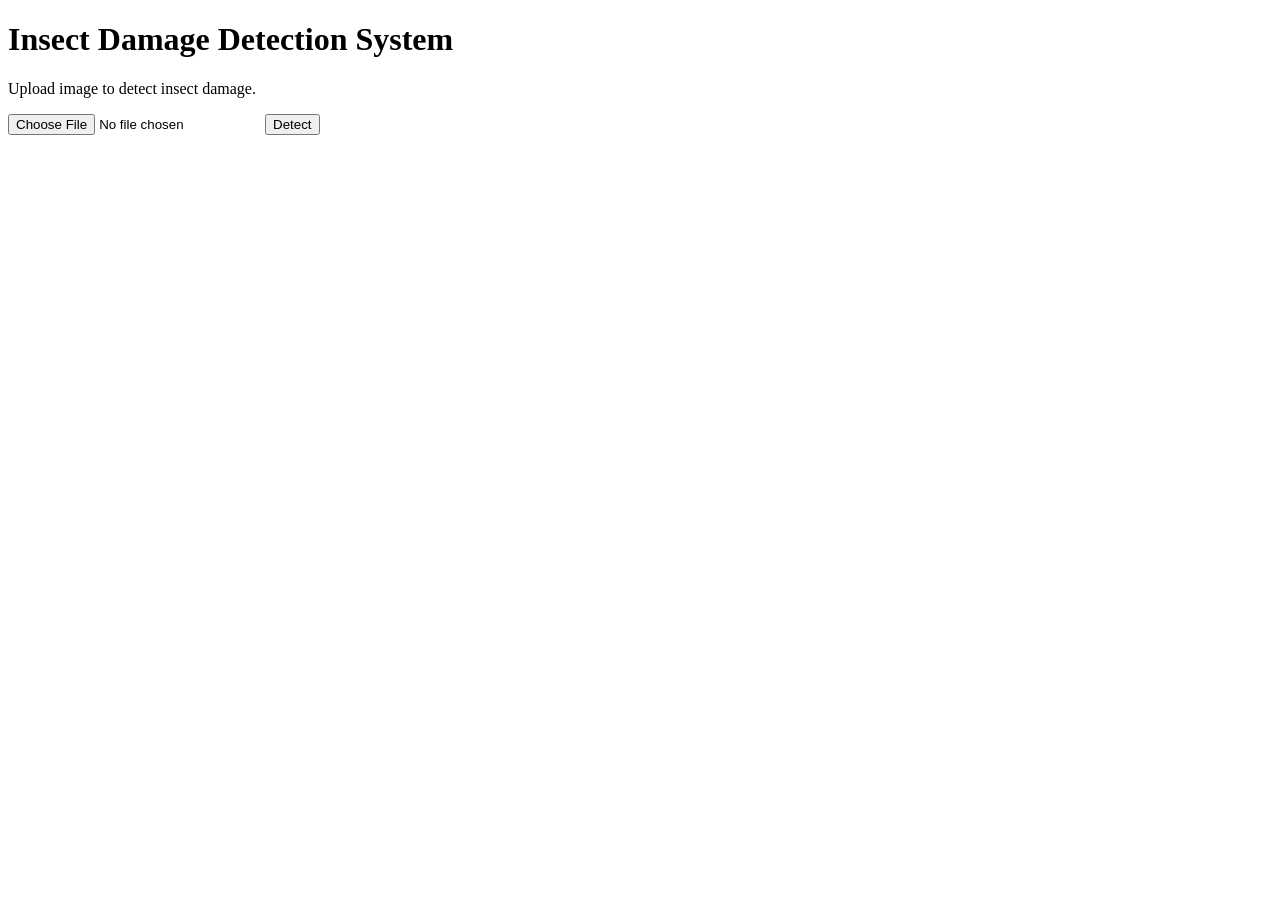
<file: templates/index.html>
<!DOCTYPE html>
<html>
<head>
<title>Insect Damage Detection</title>
</head>
<body>

<h1>Insect Damage Detection System</h1>

<p>Upload image to detect insect damage.</p>

<form action="/predict" method="post" enctype="multipart/form-data">
<input type="file" name="image">
<button type="submit">Detect</button>
</form>

</body>
</html>
</file>
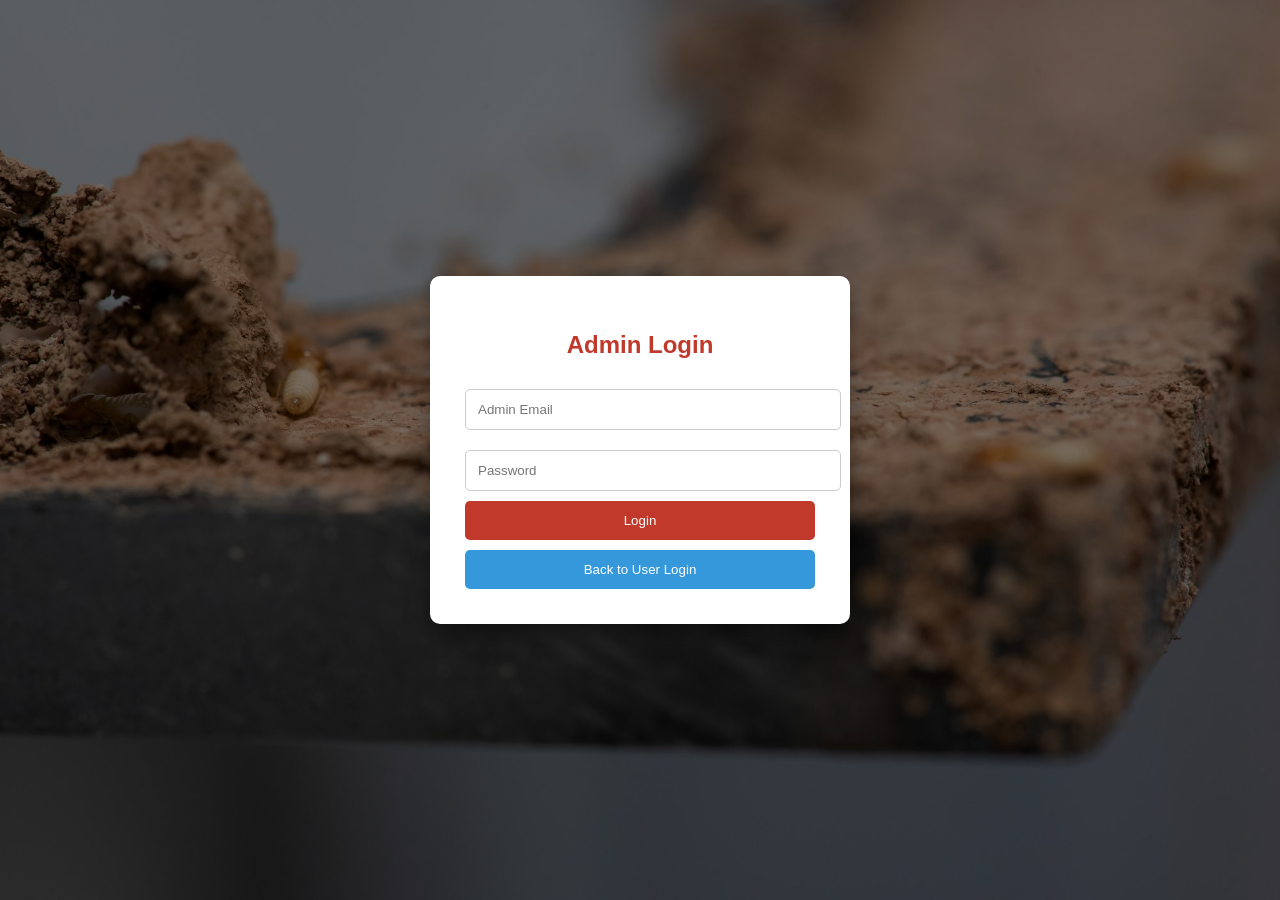
<file: templates/admin_login.html>
<!DOCTYPE html>
<html>
<head>
<title>Admin Login</title>

<style>

body{
margin:0;
font-family:Arial;
background:url("/static/images/background3.jpg");
background-size:cover;
background-position:center;
background-attachment:fixed;
height:100vh;
display:flex;
justify-content:center;
align-items:center;
height:100vh;
}

.overlay{
position:absolute;
top:0;
left:0;
width:100%;
height:100%;
background:rgba(0,0,0,0.5);
}

.card{

position:relative;
background:white;
padding:35px;
border-radius:10px;
width:350px;

box-shadow:0 8px 25px rgba(0,0,0,0.4);

text-align:center;

}

.card h2{
margin-bottom:20px;
color:#c0392b;
}

input{

width:100%;
padding:12px;
margin:10px 0;

border-radius:5px;
border:1px solid #ccc;

}

button{

width:100%;
padding:12px;

background:#c0392b;
color:white;

border:none;
border-radius:5px;

cursor:pointer;

}

button:hover{
background:#922b21;
}

.back{

margin-top:10px;
background:#3498db;

}

.back:hover{
background:#21618c;
}

</style>
</head>

<body>

<div class="overlay"></div>

<div class="card">

<h2>Admin Login</h2>

<form action="/admin_login" method="POST">

<input type="email" name="email" placeholder="Admin Email" required>

<input type="password" name="password" placeholder="Password" required>

<button type="submit">Login</button>

</form>

<form action="/">

<button class="back">Back to User Login</button>

</form>

</div>

</body>
</html>
</file>
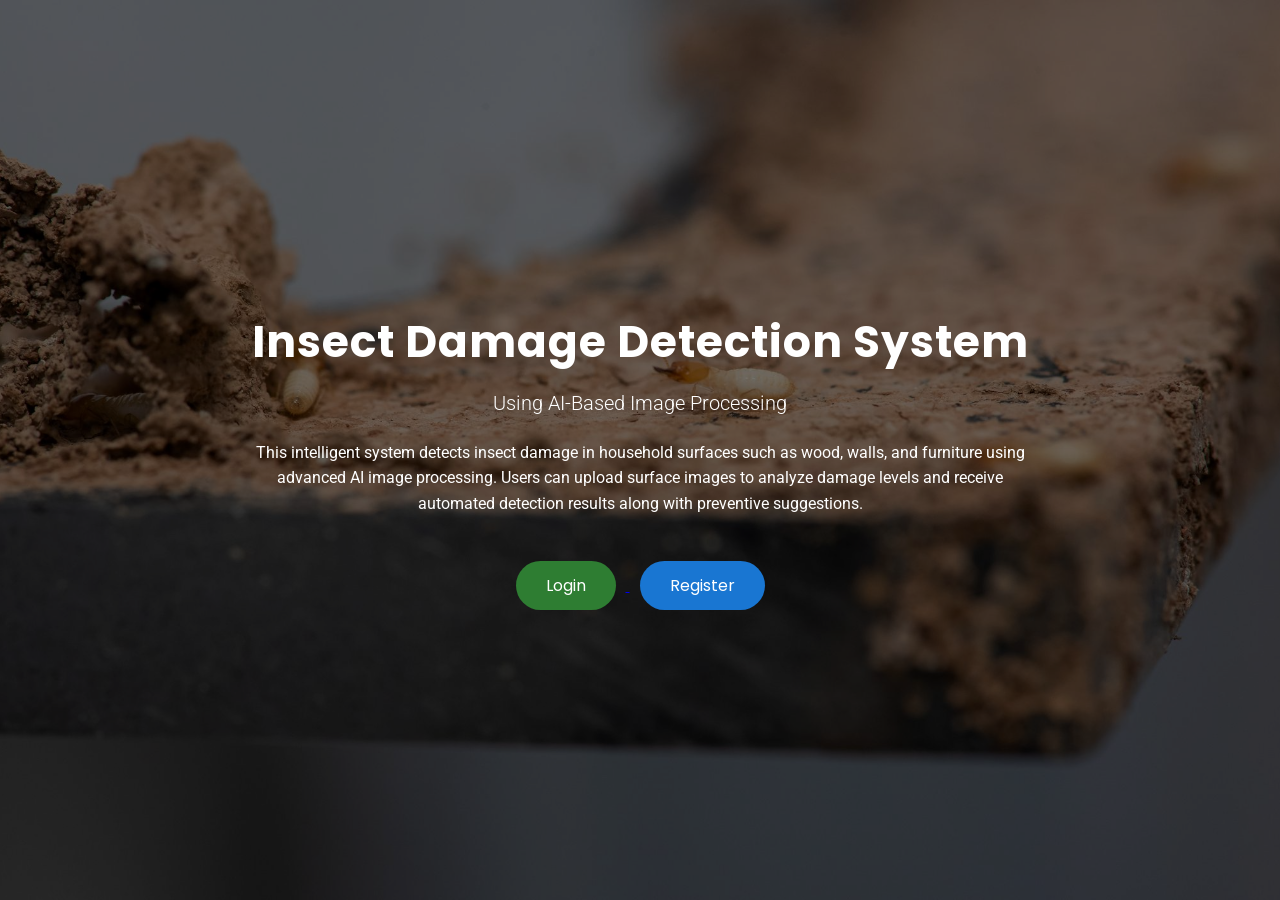
<file: templates/landing.html>
<!DOCTYPE html>

<html>
<head>

<title>Insect Damage Detection System</title>

<!-- Google Fonts -->

<link href="https://fonts.googleapis.com/css2?family=Poppins:wght@600&family=Roboto:wght@300;400&display=swap" rel="stylesheet">

<style>

body{
margin:0;
background:url("/static/images/background3.jpg");
background-size:cover;
background-position:center;
height:100vh;
display:flex;
justify-content:center;
align-items:center;
}

/* Overlay */

.overlay{
position:absolute;
top:0;
left:0;
width:100%;
height:100%;
background:rgba(0,0,0,0.55);
}

/* Main Content */

.container{
text-align:center;
color:white;
z-index:1;
max-width:800px;
padding:20px;
}

/* Title Font */

h1{
font-family:'Poppins', sans-serif;
font-size:44px;
margin-bottom:5px;
letter-spacing:1px;
}

/* Subtitle */

h2{
font-family:'Roboto', sans-serif;
font-size:20px;
font-weight:300;
margin-bottom:25px;
}

/* Description */

p{
font-family:'Roboto', sans-serif;
font-size:16px;
line-height:1.6;
margin-bottom:35px;
}

/* Buttons */

.btn{
font-family:'Poppins', sans-serif;
padding:12px 30px;
font-size:16px;
border:none;
border-radius:30px;
cursor:pointer;
margin:10px;
transition:0.3s;
}

.login{
background:#2e7d32;
color:white;
}

.login:hover{
background:#1b5e20;
}

.register{
background:#1976d2;
color:white;
}

.register:hover{
background:#0d47a1;
}

</style>

</head>

<body>

<div class="overlay"></div>

<div class="container">

<h1>Insect Damage Detection System</h1>

<h2>Using AI-Based Image Processing</h2>

<p>
This intelligent system detects insect damage in household surfaces 
such as wood, walls, and furniture using advanced AI image processing. 
Users can upload surface images to analyze damage levels and receive 
automated detection results along with preventive suggestions.
</p>

<a href="/login_page">
<button class="btn login">Login</button>
</a>

<a href="/register_page">
<button class="btn register">Register</button>
</a>

</div>

</body>
</html>
</file>
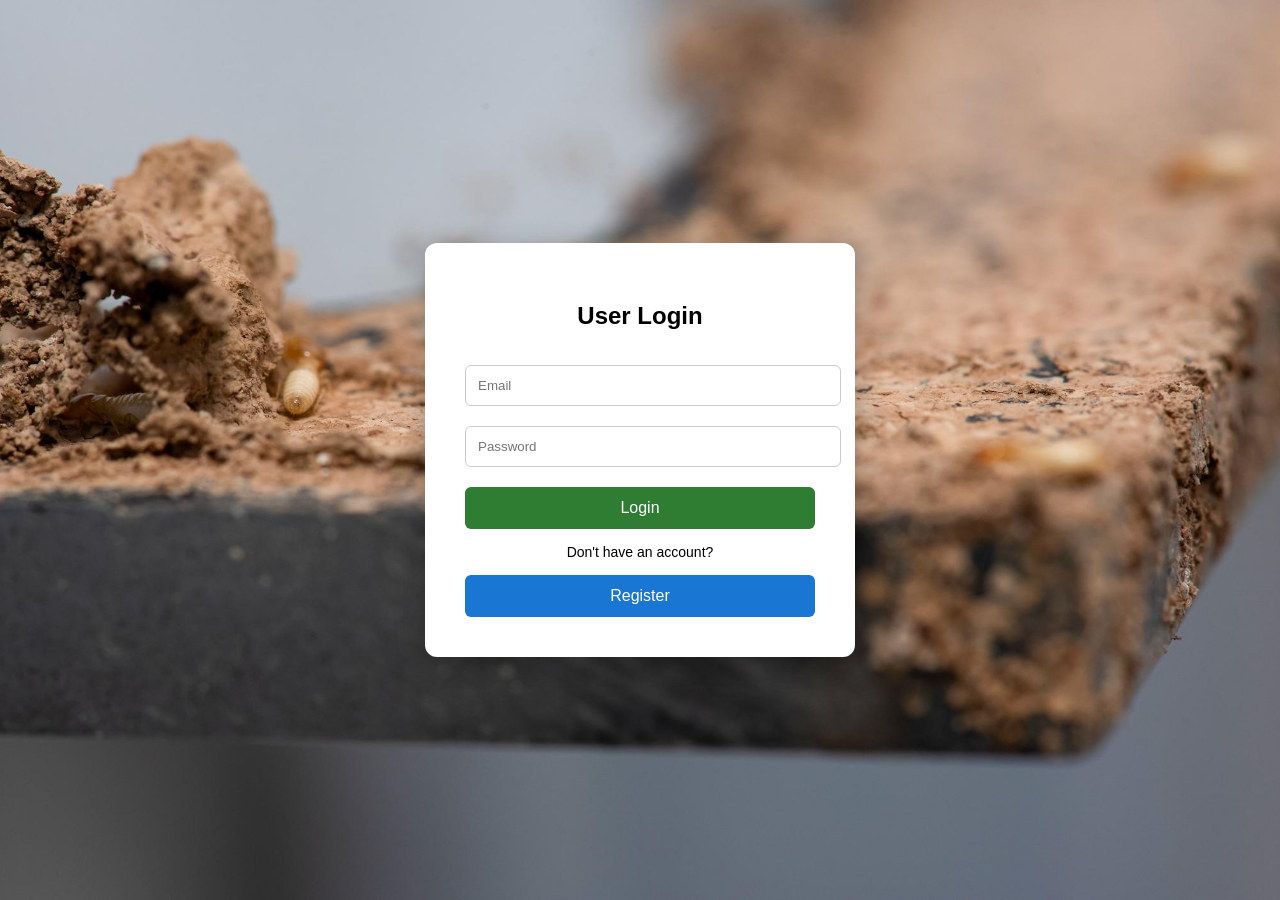
<file: templates/login.html>
<!DOCTYPE html>

<html>
<head>
<title>User Login</title>

<style>

body{
margin:0;
font-family:Arial;
background:url("/static/images/background3.jpg");
background-size:cover;
background-position:center;
background-attachment:fixed;
height:100vh;
display:flex;
justify-content:center;
align-items:center;
height:100vh;
}

/* dark overlay improves text visibility */
.overlay{
position:fixed;
top:0;
left:0;
width:100%;
height:100%;
background:rgba(0,0,0,0.4);
z-index:-1;
}

.card{

width:350px;
background:white;
padding:40px;
border-radius:12px;
box-shadow:0 10px 30px rgba(0,0,0,0.3);
text-align:center;

}

.card h2{
margin-bottom:25px;
}

input{

width:100%;
padding:12px;
margin:10px 0;
border-radius:6px;
border:1px solid #ccc;

}

button{

width:100%;
padding:12px;
margin-top:10px;
background:#2e7d32;
color:white;
border:none;
border-radius:6px;
font-size:16px;
cursor:pointer;

}

button:hover{
background:#1b5e20;
}

.register-btn{

background:#1976d2;
margin-top:15px;

}

.register-btn:hover{
background:#0d47a1;
}

.text{
margin-top:15px;
font-size:14px;
}

</style>

</head>

<body>

<div class="card">

<h2>User Login</h2>

<form action="/login" method="POST">

<input type="email" name="email" placeholder="Email" required>

<input type="password" name="password" placeholder="Password" required>

<button type="submit">Login</button>

</form>

<div class="text">
Don't have an account?
</div>

<a href="/">
<button class="register-btn">Register</button>
</a>

</div>

</body>
</html>
</file>
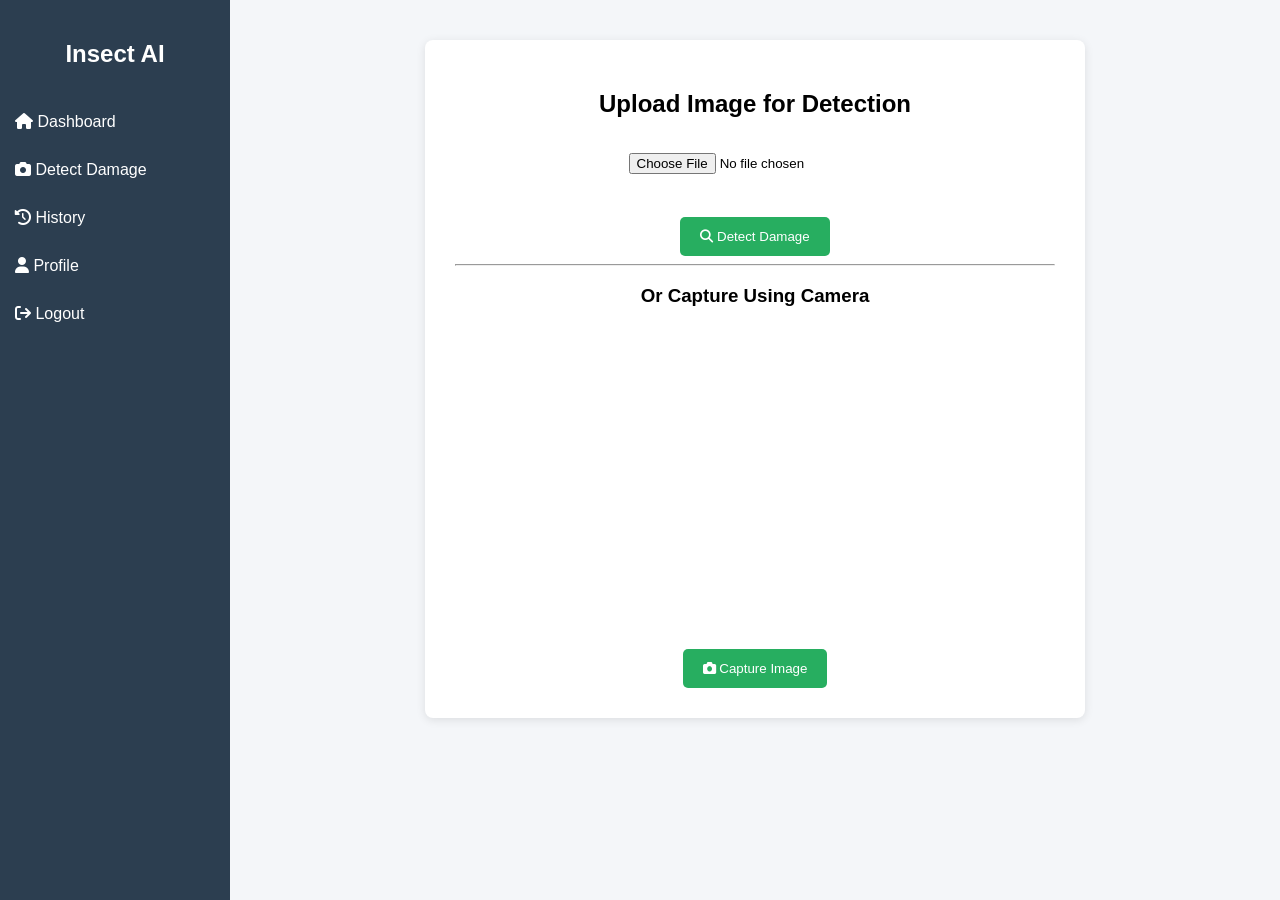
<file: templates/predict.html>
<!DOCTYPE html>
<html>
<head>

<title>Damage Detection</title>

<link rel="stylesheet"
href="https://cdnjs.cloudflare.com/ajax/libs/font-awesome/6.4.0/css/all.min.css">

<style>

body{
margin:0;
font-family:Arial;
background:#f4f6f9;
}

/* Sidebar */

.sidebar{
width:230px;
height:100vh;
background:#2c3e50;
color:white;
position:fixed;
padding-top:20px;
}

.sidebar h2{
text-align:center;
margin-bottom:30px;
}

.sidebar a{
display:block;
padding:15px;
color:white;
text-decoration:none;
}

.sidebar a:hover{
background:#34495e;
}

/* Main */

.main{
margin-left:230px;
padding:40px;
}

/* Upload Card */

.card{

background:white;

padding:30px;

border-radius:8px;

box-shadow:0 2px 10px rgba(0,0,0,0.1);

max-width:600px;

margin:auto;

text-align:center;

}

.card h2{
margin-bottom:20px;
}

/* File input */

input[type=file]{
margin:15px 0;
}

/* Preview */

#preview{
width:100%;
max-height:300px;
margin-top:15px;
display:none;
border-radius:8px;
}

/* Buttons */

.btn{

padding:12px 20px;

border:none;

background:#27ae60;

color:white;

border-radius:5px;

cursor:pointer;

margin-top:10px;

}

.btn:hover{
background:#219150;
}

/* Camera */

video{
width:100%;
border-radius:8px;
margin-top:10px;
}

</style>

</head>

<body>

<!-- Sidebar -->

<div class="sidebar">

<h2>Insect AI</h2>

<a href="/dashboard"><i class="fa fa-home"></i> Dashboard</a>

<a href="/predict"><i class="fa fa-camera"></i> Detect Damage</a>

<a href="/history"><i class="fa fa-history"></i> History</a>

<a href="/profile"><i class="fa fa-user"></i> Profile</a>

<a href="/logout"><i class="fa fa-sign-out"></i> Logout</a>

</div>

<!-- Main Content -->

<div class="main">

<div class="card">

<h2>Upload Image for Detection</h2>

<form method="POST" enctype="multipart/form-data">

<input type="file" name="image" accept="image/*" onchange="previewImage(event)" required>

<br>

<img id="preview">

<br>

<button type="submit" class="btn">
<i class="fa fa-search"></i> Detect Damage
</button>

</form>

<hr>

<h3>Or Capture Using Camera</h3>

<video id="camera" autoplay></video>

<br>

<button class="btn" onclick="captureImage()">
<i class="fa fa-camera"></i> Capture Image
</button>

<canvas id="canvas" style="display:none"></canvas>

</div>

</div>

<script>

/* Image preview */

function previewImage(event){

const reader = new FileReader();

reader.onload = function(){

const output = document.getElementById('preview');

output.src = reader.result;

output.style.display = "block";

}

reader.readAsDataURL(event.target.files[0]);

}


/* Camera */

const video = document.getElementById("camera");

navigator.mediaDevices.getUserMedia({video:true})

.then(stream => {

video.srcObject = stream;

});


function captureImage(){

const canvas = document.getElementById("canvas");

const context = canvas.getContext("2d");

canvas.width = video.videoWidth;

canvas.height = video.videoHeight;

context.drawImage(video,0,0);

alert("Image Captured! Please upload manually if needed.");

}

</script>

</body>
</html>
</file>
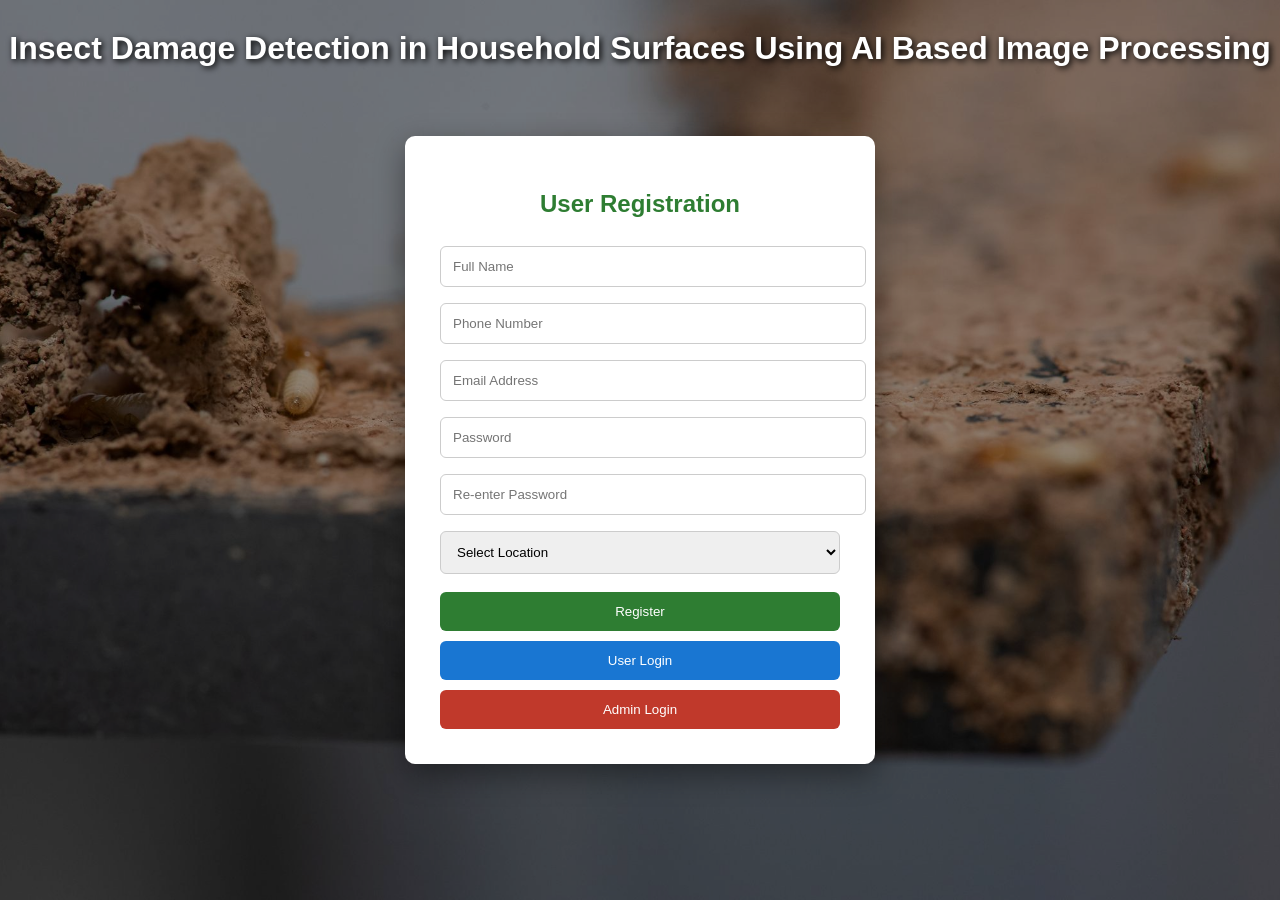
<file: templates/register.html>
<!DOCTYPE html>
<html>
<head>

<title>AI-Based Insect Damage Detection System</title>

<style>

body{
margin:0;
font-family:Arial;
background:url("/static/images/background3.jpg");
background-size:cover;
background-position:center;
background-attachment:fixed;
height:100vh;
display:flex;
justify-content:center;
align-items:center;
height:100vh;
}

/* dark overlay improves text visibility */
.overlay{
position:fixed;
top:0;
left:0;
width:100%;
height:100%;
background:rgba(0,0,0,0.4);
z-index:-1;
}

/* Main project title */

.project-title{

position:absolute;
top:30px;

text-align:center;
color:white;

font-size:32px;
font-weight:bold;

text-shadow:2px 2px 6px black;

}


/* Card */

.card{

position:relative;
background:white;

padding:35px;

border-radius:10px;

width:400px;

box-shadow:0 10px 30px rgba(0,0,0,0.4);

text-align:center;

}

.card h2{
margin-bottom:20px;
color:#2e7d32;
}

input{

width:100%;
padding:12px;
margin:8px 0;

border-radius:6px;
border:1px solid #ccc;

}

/* Location dropdown styling */
select{
width:100%;
padding:12px;
margin:8px 0;
border-radius:6px;
border:1px solid #ccc;
}

button{

width:100%;
padding:12px;
margin-top:10px;

border:none;
border-radius:6px;

cursor:pointer;

background:#2e7d32;
color:white;

}

button:hover{
background:#1b5e20;
}

.login-btn{
background:#1976d2;
}

.admin-btn{
background:#c0392b;
}

</style>
</head>

<body>

<div class="overlay"></div>

<div class="project-title">
 Insect Damage Detection in Household Surfaces Using AI Based Image Processing
</div>

<div class="card">

<h2>User Registration</h2>

<form action="/register" method="POST">

<input type="text" name="name" placeholder="Full Name" required>

<input type="text" name="phone" placeholder="Phone Number" required>

<input type="email" name="email" placeholder="Email Address" required>

<input type="password" name="password" placeholder="Password" required>

<input type="password" name="confirm_password" placeholder="Re-enter Password" required>

<!-- Location Field Added -->
<select name="location" required>
<option value="">Select Location</option>

<!-- Andhra Pradesh -->
<option value="Anantapur">Anantapur</option>
<option value="Kadapa">Kadapa</option>
<option value="Kurnool">Kurnool</option>
<option value="Tirupati">Tirupati</option>
<option value="Chittoor">Chittoor</option>
<option value="Nellore">Nellore</option>
<option value="Guntur">Guntur</option>
<option value="Vijayawada">Vijayawada</option>
<option value="Visakhapatnam">Visakhapatnam</option>

<!-- Telangana -->
<option value="Hyderabad">Hyderabad</option>
<option value="Warangal">Warangal</option>

<!-- Karnataka -->
<option value="Bangalore">Bangalore</option>
<option value="Mysore">Mysore</option>

<!-- Other Cities -->
<option value="Chennai">Chennai</option>
<option value="Mumbai">Mumbai</option>
<option value="Delhi">Delhi</option>

<option value="Other">Other</option>
</select>

<button type="submit">Register</button>

</form>

<form action="/login_page">
<button class="login-btn">User Login</button>
</form>

<form action="/admin_login_page">
<button class="admin-btn">Admin Login</button>
</form>

</div>

</body>
</html>
</file>
